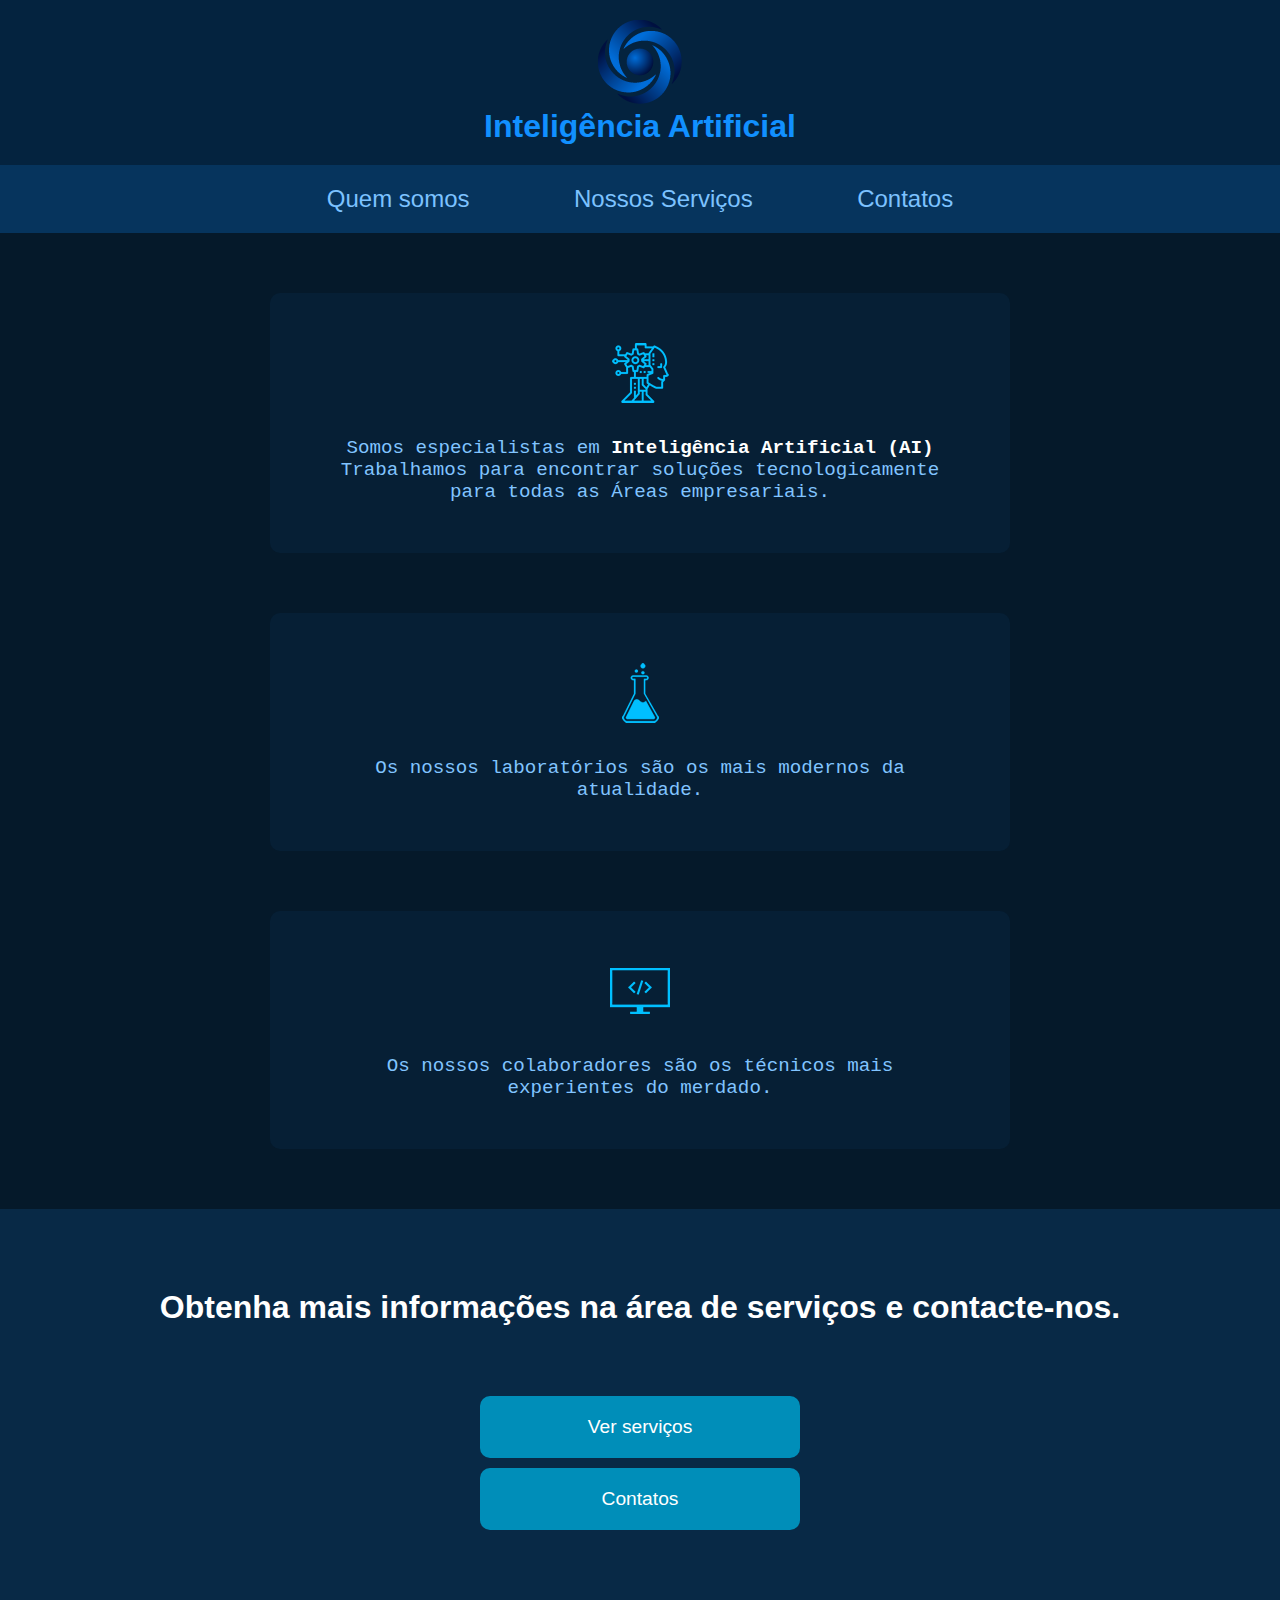
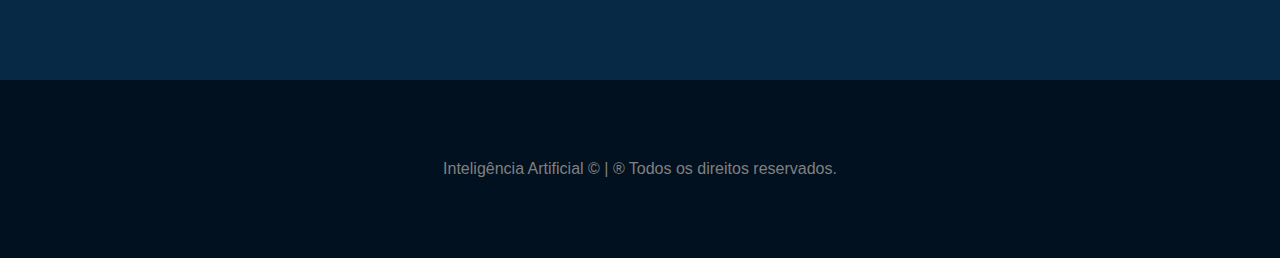
<file: index.html>
<!DOCTYPE html>
<html lang="pt-br">

<head>
    <meta charset="UTF-8">
    <meta name="viewport" content="width=device-width, initial-scale=1.0">
    <link rel="shortcut icon" href="images/logo_empresa.png" type="image/png">
    <link rel="stylesheet" href="style.css">
    <title>Inteligência Artificial</title>
</head>

<body>
    <!--cabeçalho-->
    <header class="container-cabecalho">
        <a href="index.html">
            <img src="images/logo_empresa.png" alt="logo empresa Inteligência Artificial"
                title="Inteligência Artificial">
        </a>
        <h3>Inteligência Artificial</h3>
    </header>
    <!--navegaçao-->
    <nav class="container-navegacao">
        <a href="index.html">Quem somos</a>
        <a href="servicos.html">Nossos Serviços</a>
        <a href="contatos.html">Contatos</a>
    </nav>
    <!--quem somos-->
    <section class="container-quem-somos">
        <article class="servico">
            <img src="images/icon_ai.png" class="icone" alt="icone" alt="Inteligência Artificial">
            <p class="servico-texto">Somos especialistas em <span class="servico-texto-realce">Inteligência Artificial (AI)</span> Trabalhamos
                para encontrar soluções tecnologicamente para todas as Áreas empresariais.</p>
        </article>

        <article class="servico">
            <img src="images/icon_lab.png" class="icone" alt="icone" alt="laboratório moderno">
            <p class="servico-texto">Os nossos laboratórios são os mais modernos da atualidade.</p>
            </img>
        </article>

        <article class="servico">
            <img src="images/icon_computer.png" class="icone" alt="icone" alt="Programadores experientes">
            <p class="servico-texto">Os nossos colaboradores são os técnicos mais experientes do merdado.</p>
            </img>
        </article>
    </section>

    <!--ver servicos ou contatos -->
    <section class="container-servico-contatos">
        <article class="servico">
            <h1>Obtenha mais informações na área de serviços e contacte-nos.</h1>
            <div class="botoes-servicos-contatos">
                <a href="servicos.html">Ver serviços</a>
                <a href="contatos.html">Contatos</a>
            </div>
        </article>
    </section>

    <footer>
        Inteligência Artificial &copy; | &reg; Todos os direitos reservados.
    </footer>
</body>

</html>
</file>
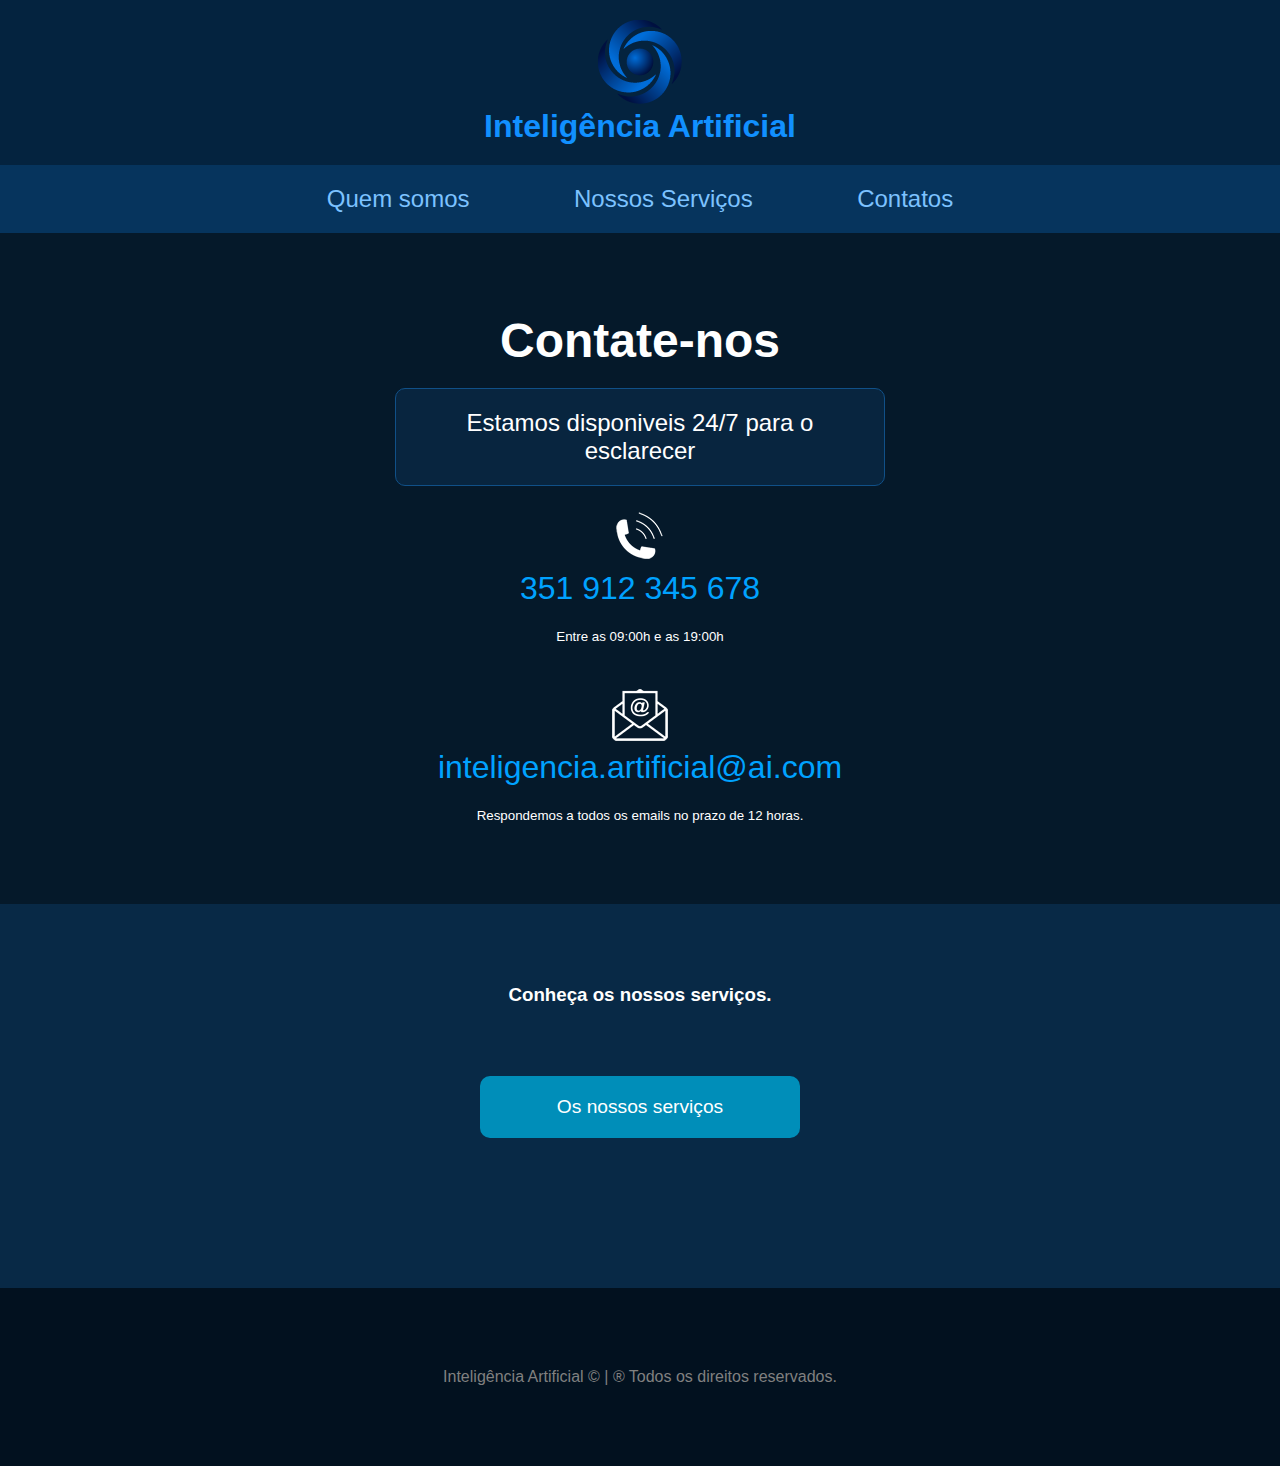
<file: contatos.html>
<!DOCTYPE html>
<html lang="pt-br">

<head>
    <meta charset="UTF-8">
    <meta name="viewport" content="width=device-width, initial-scale=1.0">
    <link rel="shortcut icon" href="images/logo_empresa.png" type="image/png">
    <link rel="stylesheet" href="style.css">
    <title>Inteligência Artificial</title>
</head>

<body>
    <!--cabeçalho-->
    <header class="container-cabecalho">
        <a href="index.html">
            <img src="images/logo_empresa.png" alt="logo empresa Inteligência Artificial"
                title="Inteligência Artificial">
        </a>
        <h3>Inteligência Artificial</h3>
    </header>
    <!--navegaçao-->
    <nav class="container-navegacao">
        <a href="index.html">Quem somos</a>
        <a href="servicos.html">Nossos Serviços</a>
        <a href="contatos.html">Contatos</a>
    </nav>

    <!--contatos-->
    <section class="container-contatos">

        <h1 class="text-center">Contate-nos</h1>
        <h3 class="text-center">Estamos disponiveis 24/7 para o esclarecer</h3>

        <article class="text-center">
            <img src="images/icon_phone.png" alt="Telefone">
            <a href="tel:35191234678" class="contatos">351 912 345 678</a>
            <small>Entre as 09:00h e as 19:00h</small>
        </article>

        <article class="text-center margin-top-40">
            <img src="images/icon_email.png" alt="email">
            <a href="mailto:inteligencia.artificial@ai.com" class="contatos">inteligencia.artificial@ai.com</a>
            <small>Respondemos a todos os emails no prazo de 12 horas.</small>
        </article>

    </section>

    <!--ver servicos ou contatos -->
    <section class="container-servico-contatos">

        <h3>Conheça os nossos serviços.</h3>

        <div class="botoes-servicos-contatos">
            <a href="servicos.html" class="botao">Os nossos serviços</a>
        </div>
    </section>

    <footer>
        Inteligência Artificial &copy; | &reg; Todos os direitos reservados.
    </footer>
</body>

</html>
</file>
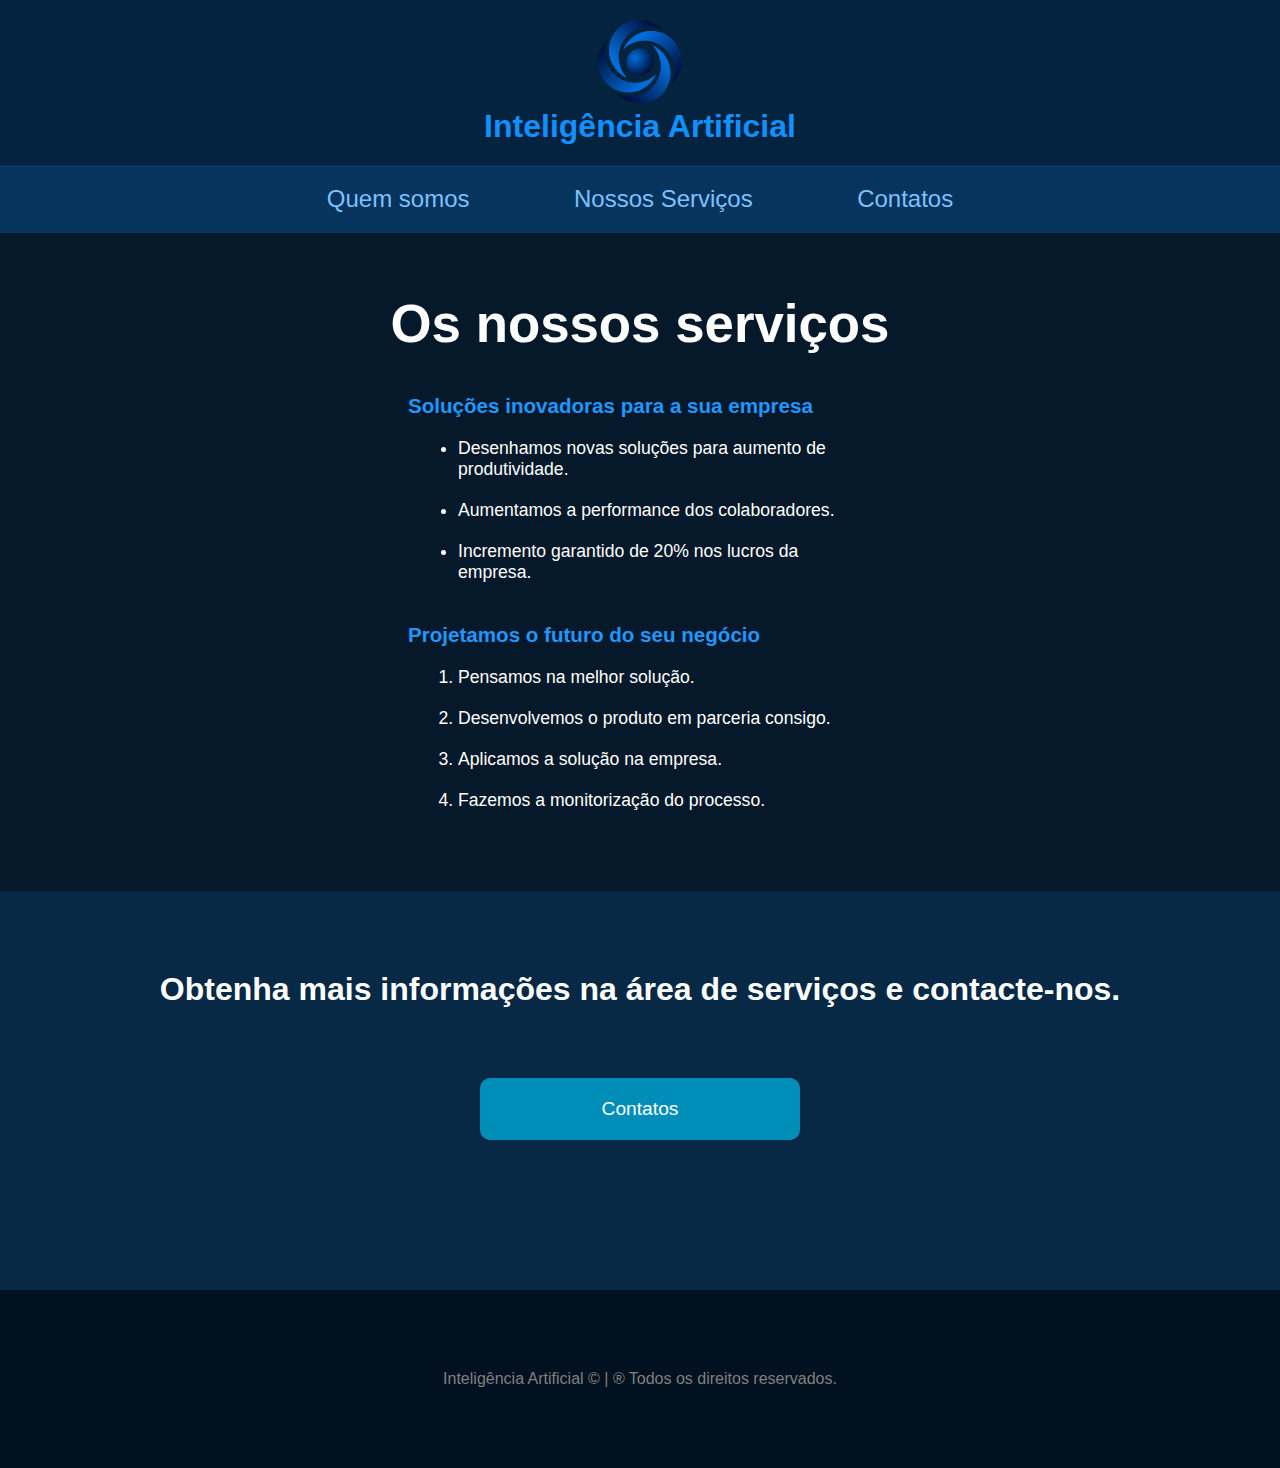
<file: servicos.html>
<!DOCTYPE html>
<html lang="pt-br">

<head>
    <meta charset="UTF-8">
    <meta name="viewport" content="width=device-width, initial-scale=1.0">
    <link rel="shortcut icon" href="images/logo_empresa.png" type="image/png">
    <link rel="stylesheet" href="style.css">
    <title>Inteligência Artificial</title>
</head>

<body>
    <!--cabeçalho-->
    <header class="container-cabecalho">
        <a href="index.html">
            <img src="images/logo_empresa.png" alt="logo empresa Inteligência Artificial"
                title="Inteligência Artificial">
        </a>
        <h3>Inteligência Artificial</h3>
    </header>
    <!--navegaçao-->
    <nav class="container-navegacao">
        <a href="index.html">Quem somos</a>
        <a href="servicos.html">Nossos Serviços</a>
        <a href="contatos.html">Contatos</a>
    </nav>

    <!--servicos-->
   <section class="container-servicos">
    
        <h1 class="text-center">Os nossos serviços</h1>

    <article>
        <h3>Soluções inovadoras para a sua empresa</h3>
        <ul>
            <li>Desenhamos novas soluções para aumento de produtividade.</li>
            <li>Aumentamos a performance dos colaboradores.</li>
            <li>Incremento garantido de 20% nos lucros da empresa.</li>
        </ul>
    </article>

    <article>
        <h3>Projetamos o futuro do seu negócio</h3>
        <ol>
            <li>Pensamos na melhor solução.</li>
            <li>Desenvolvemos o produto em parceria consigo.</li>
            <li>Aplicamos a solução na empresa.</li>
            <li>Fazemos a monitorização do processo.</li>
        </ol>
    </article>

   </section>

    <!--ver servicos ou contatos -->
    <section class="container-servico-contatos">
        <article class="servico">
            <h1>Obtenha mais informações na área de serviços e contacte-nos.</h1>
            <div class="botoes-servicos-contatos">
                <a href="contatos.html">Contatos</a>
            </div>
        </article>
    </section>

    <footer>
        Inteligência Artificial &copy; | &reg; Todos os direitos reservados.
    </footer>
</body>

</html>
</file>
<file: style.css>
*{
    margin: 0;
    padding: 0;
}

body{
    font-family: Arial, Helvetica, sans-serif;
    color: white;
}

/* ----------------------------------------------- */
/* geral */
.text-center{
    text-align: center;
}

.margin-top-40{
    margin-top: 40px;
}

/* ----------------------------------------------- */
.container-cabecalho{
    text-align: center;
    padding: 20px;
    background-color: #04233f;
}


.container-cabecalho h3{
    font-weight: 600;
    font-size: 2em;
    color: #1190ff;
}

/* ----------------------------------------------- */

.container-navegacao{
    text-align: center;
    padding: 20px;
    background-color: #06345d;
}

.container-navegacao a{
    font-size: 1.5em;
    margin: 0px 50px;
    text-decoration: none;
    color: #7cc2ff;
}

.container-navegacao a:hover{
    color: #ffffff;
}

/* ----------------------------------------------- */

.container-quem-somos{
    background-color:#05192a;
    overflow: auto;
}


.container-quem-somos .servico{
    float: center;
    margin: 60px auto;
    background-color: #061f35;
    width: 50%;
    padding: 50px;
    border-radius: 10px;
    text-align: center;
}

.container-quem-somos .servico .icone{
    margin-bottom: 10px;
}

.container-quem-somos .servico-texto{
    font-family: 'Courier New', Courier, monospace;
    margin-top: 20px;
    font-size: 1.2em;
    color: #81c4ff;
}

.container-quem-somos .servico-texto-realce{
    color: white;
    font-weight: bold;
}

/* ----------------------------------------------- */

.container-servico-contatos{
    background-color: #082946;
    padding: 80px;
    text-align: center;
}

.container-servico-contatos .botoes-servicos-contatos{
    padding: 60px;
    text-align: center;
}

.botoes-servicos-contatos a{
    display: block;
    max-width: 200px;
    text-decoration: none;
    font-size: 1.2em;
    background-color: #008eb9;
    color: white;
    padding: 20px 60px;
    margin: 10px auto;
    border-radius: 10px;
}

.botoes-servicos-contatos a:hover{
    background-color: white;
    color: black;
}

/* ----------------------------------------------- */

.container-servicos{
    background-color: #05192a;
    font-size: 1.1em;
    padding: 60px;
    overflow: auto;
}

.container-servicos h1{
    font-size: 3em;
    color: white;
    margin-bottom: 20px;
}

.container-servicos h3{
    color: #2097ff;
    padding: 20px 0;
}

.container-servicos article{
    width: 40%;
    margin: auto;
    float: center;
}

.container-servicos li{
    margin-bottom: 20px;
    margin-left: 50px;
    color: white;
}

/* ----------------------------------------------- */

.container-contatos{
    background-color: #05192a;
    padding: 80px;
}

.container-contatos h1{
    font-size: 3em;
    color: white;
    margin-bottom: 20px;
}

.container-contatos h3{
    font-size: 1.5em;
    font-weight: 100;
    width: 40%;
    margin: auto;
    color: white;
    margin-bottom: 20px;
    border: 1px solid #105088;
    background-color: #08253f;
    border-radius: 10px;
    padding: 20px;
}

.container-contatos .contatos{
    display: block;
    font-size: 2em;
    text-decoration: none;
    color: #00a2ff;
    margin-bottom: 20px;
}

/* ----------------------------------------------- */

footer{
    text-align: center;
    padding: 80px;
    background-color: #02111f;
    color: gray;
}

/* ----------------------------------------------- */
</file>
